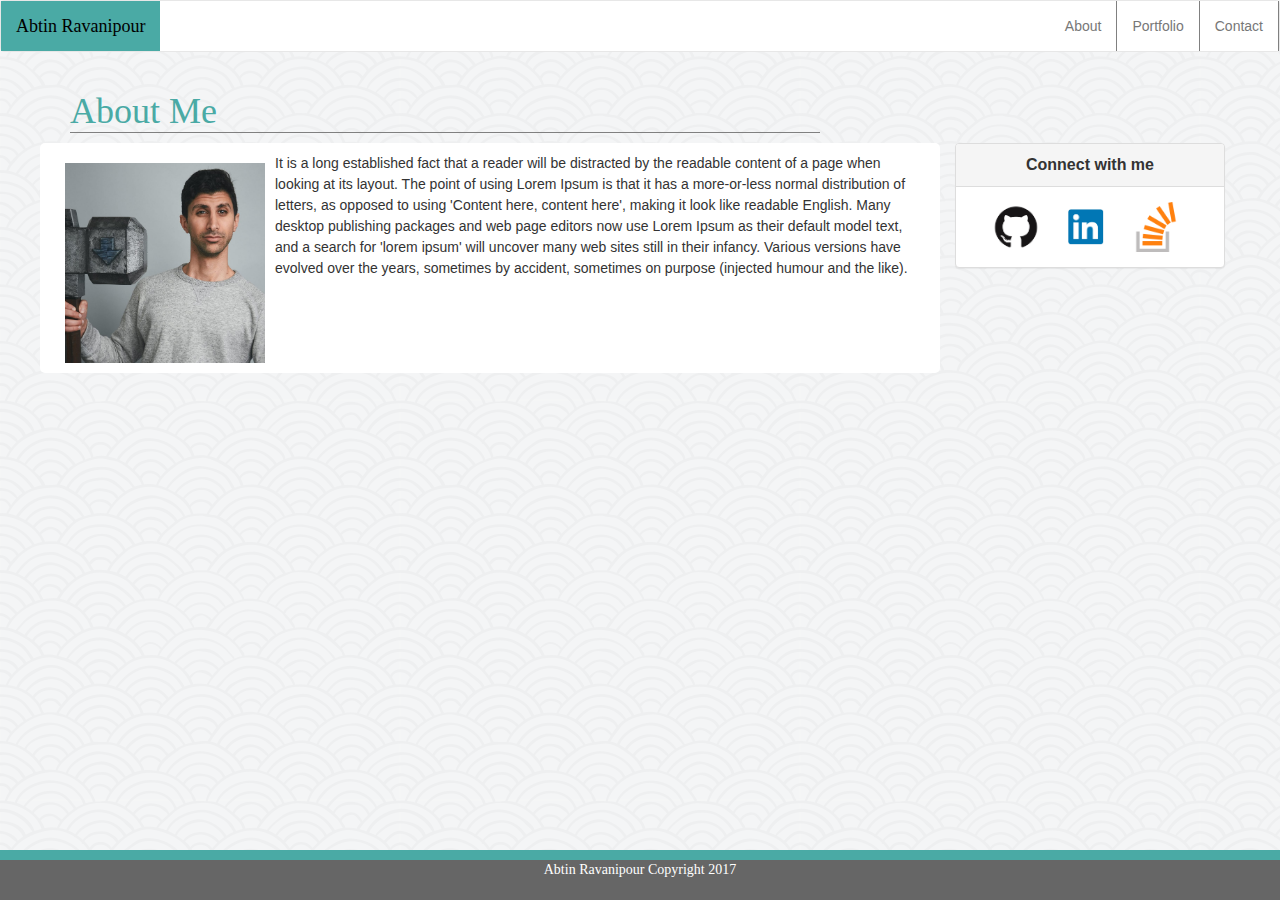
<file: index.html>
<!DOCTYPE html>
<html>
<head>
  <meta charset="UTF-8">
  <meta name="viewport" content="width=device-width">
    <link rel="stylesheet" href="https://maxcdn.bootstrapcdn.com/bootstrap/3.3.6/css/bootstrap.min.css">
    <script src="https://maxcdn.bootstrapcdn.com/bootstrap/3.3.7/js/bootstrap.min.js" integrity="sha384-Tc5IQib027qvyjSMfHjOMaLkfuWVxZxUPnCJA7l2mCWNIpG9mGCD8wGNIcPD7Txa" crossorigin="anonymous"></script>
    <link rel="stylesheet" type="text/css" href="style.css">
  <title>My Portfolio</title>
</head>
<body>
<!-- Nav bar Stars -->
<nav class="navbar navbar-default">
  <div class="container-fluid">
    <!-- Brand and toggle get grouped for better mobile display -->
    <div class="navbar-header">
      <button type="button" class="navbar-toggle collapsed" data-toggle="collapse" data-target="#bs-example-navbar-collapse-1" aria-expanded="false">
        <span class="sr-only">Toggle navigation</span>
        <span class="icon-bar"></span>
        <span class="icon-bar"></span>
        <span class="icon-bar"></span>
      </button>
      <a class="navbar-brand" href="#">Abtin Ravanipour</a>
    </div>


      <ul class="nav navbar-nav navbar-right">
        <li><a href="index.html">About</a></li>
        <li><a href="portfolio.html">Portfolio</a></li>
        <li><a href="contact.html">Contact</a></li>
     
      </ul>
    </div><!-- /.navbar-collapse -->
  </div><!-- /.container-fluid -->
</nav>
<!-- Navbar ends -->
<div class="container">

<!-- Row 1 -->
  <div class="row">
    <div class="col-md-8">
      <h1 class="line"> About Me </h1>
      </div>
  
  <div class="row">
    <div class="col-md-9 box"> 
    <img src="assets/images/bio.jpg" class="img-responsive size" alt="Responsive image">
      <p>It is a long established fact that a reader will be distracted by the readable content of a page when looking at its layout. The point of using Lorem Ipsum is that it has a more-or-less normal distribution of letters, as opposed to using 'Content here, content here', making it look like readable English. Many desktop publishing packages and web page editors now use Lorem Ipsum as their default model text, and a search for 'lorem ipsum' will uncover many web sites still in their infancy. Various versions have evolved over the years, sometimes by accident, sometimes on purpose (injected humour and the like).</p>
    </div>
    <div class="col-md-3">
      <div class="panel panel-default">
        <div class="panel-heading text-center">Connect with me
        </div>
          <div class="panel-body">
              <a href="https://github.com/Cabtn" target="_blank">
                <img src="assets/images/photo.jpg" class="img-responsive git" alt="Responsive image">
              </a>
            <a href="https://www.linkedin.com/in/aravanip/" target="_blank">
              <img src="assets/images/linkedin.jpg" class="img-responsive git" alt="Responsive image">
            </a>
            <a href="http://stackoverflow.com/users/4155642/cabtn" target="_blank">
              <img src="assets/images/stack.png" class="img-responsive git" alt="Responsive image">
                </a>
          </div>
      </div>
    </div>
    


    <footer>
      <nav class="navbar navbar-default navbar-fixed-bottom">
        <div class="container foot">
          Abtin Ravanipour Copyright 2017
        </div>
      </nav>
    </footer>
</div>

</body>
</html>
</file>
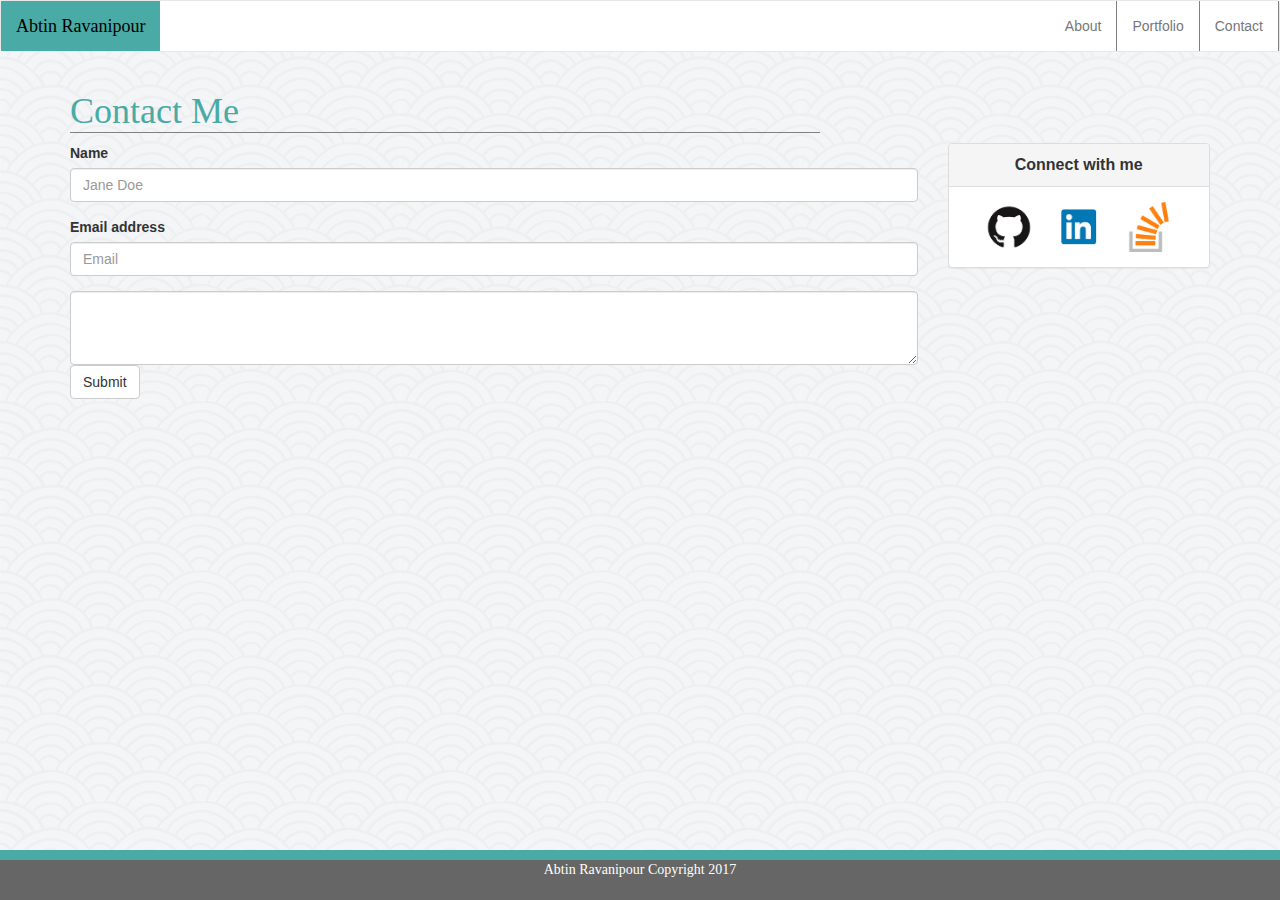
<file: contact.html>
<!DOCTYPE html>
<html>
<head>

  <meta charset="UTF-8">
  <meta name="viewport" content="width=device-width">
    <link rel="stylesheet" href="https://maxcdn.bootstrapcdn.com/bootstrap/3.3.6/css/bootstrap.min.css">
    <script src="https://maxcdn.bootstrapcdn.com/bootstrap/3.3.7/js/bootstrap.min.js" integrity="sha384-Tc5IQib027qvyjSMfHjOMaLkfuWVxZxUPnCJA7l2mCWNIpG9mGCD8wGNIcPD7Txa" crossorigin="anonymous"></script>
    <link rel="stylesheet" type="text/css" href="style.css">
  <title>My Portfolio</title>
</head>
<body>
<!-- Nav bar Stars -->
<nav class="navbar navbar-default">
  <div class="container-fluid">
    <!-- Brand and toggle get grouped for better mobile display -->
    <div class="navbar-header">
      <button type="button" class="navbar-toggle collapsed" data-toggle="collapse" data-target="#bs-example-navbar-collapse-1" aria-expanded="false">
        <span class="sr-only">Toggle navigation</span>
        <span class="icon-bar"></span>
        <span class="icon-bar"></span>
        <span class="icon-bar"></span>
      </button>
      <a class="navbar-brand" href="#">Abtin Ravanipour</a>
    </div>


      <ul class="nav navbar-nav navbar-right">
        <li><a href="index.html">About</a></li>
        <li><a href="portfolio.html">Portfolio</a></li>
        <li><a href="contact.html">Contact</a></li>
     
      </ul>
    </div><!-- /.navbar-collapse -->
  </div><!-- /.container-fluid -->
</nav>
<!-- Navbar ends -->

<div class="container">
<!-- Row 1 -->
  <div class="row">
      <div class="col-md-8">
      <h1 class="line"> Contact Me </h1>
      </div>
  </div>
<div class="row">
<form class=col-md-9>
      <div class="form-group">
        <label for="exampleInputName2">Name</label>
          <input type="text" class="form-control" id="exampleInputName2" placeholder="Jane Doe">
    </div>
    <div class="form-group">
        <label for="exampleInputEmail1">Email address</label>
          <input type="email" class="form-control" id="exampleInputEmail1" placeholder="Email">
    </div>
      <textarea class="form-control" rows="3"></textarea>
      <button type="submit" class="btn btn-default">Submit</button>
</form>
  <div class="col-md-3">
      <div class="panel panel-default">
        <div class="panel-heading text-center">Connect with me
        </div>
          <div class="panel-body">
              <a href="https://github.com/Cabtn" target="_blank">
                <img src="assets/images/photo.jpg" class="img-responsive git" alt="Responsive image">
              </a>
            <a href="https://www.linkedin.com/in/aravanip/" target="_blank">
              <img src="assets/images/linkedin.jpg" class="img-responsive git" alt="Responsive image">
            </a>
            <a href="http://stackoverflow.com/users/4155642/cabtn" target="_blank">
              <img src="assets/images/stack.png" class="img-responsive git" alt="Responsive image">
                </a>
          </div>
      </div>
    </div>
</div>
</div>


   <footer>
      <nav class="navbar navbar-default navbar-fixed-bottom">
        <div class="container foot">
          Abtin Ravanipour Copyright 2017
        </div>
</nav>
    </footer>
</body>
</html>
</file>
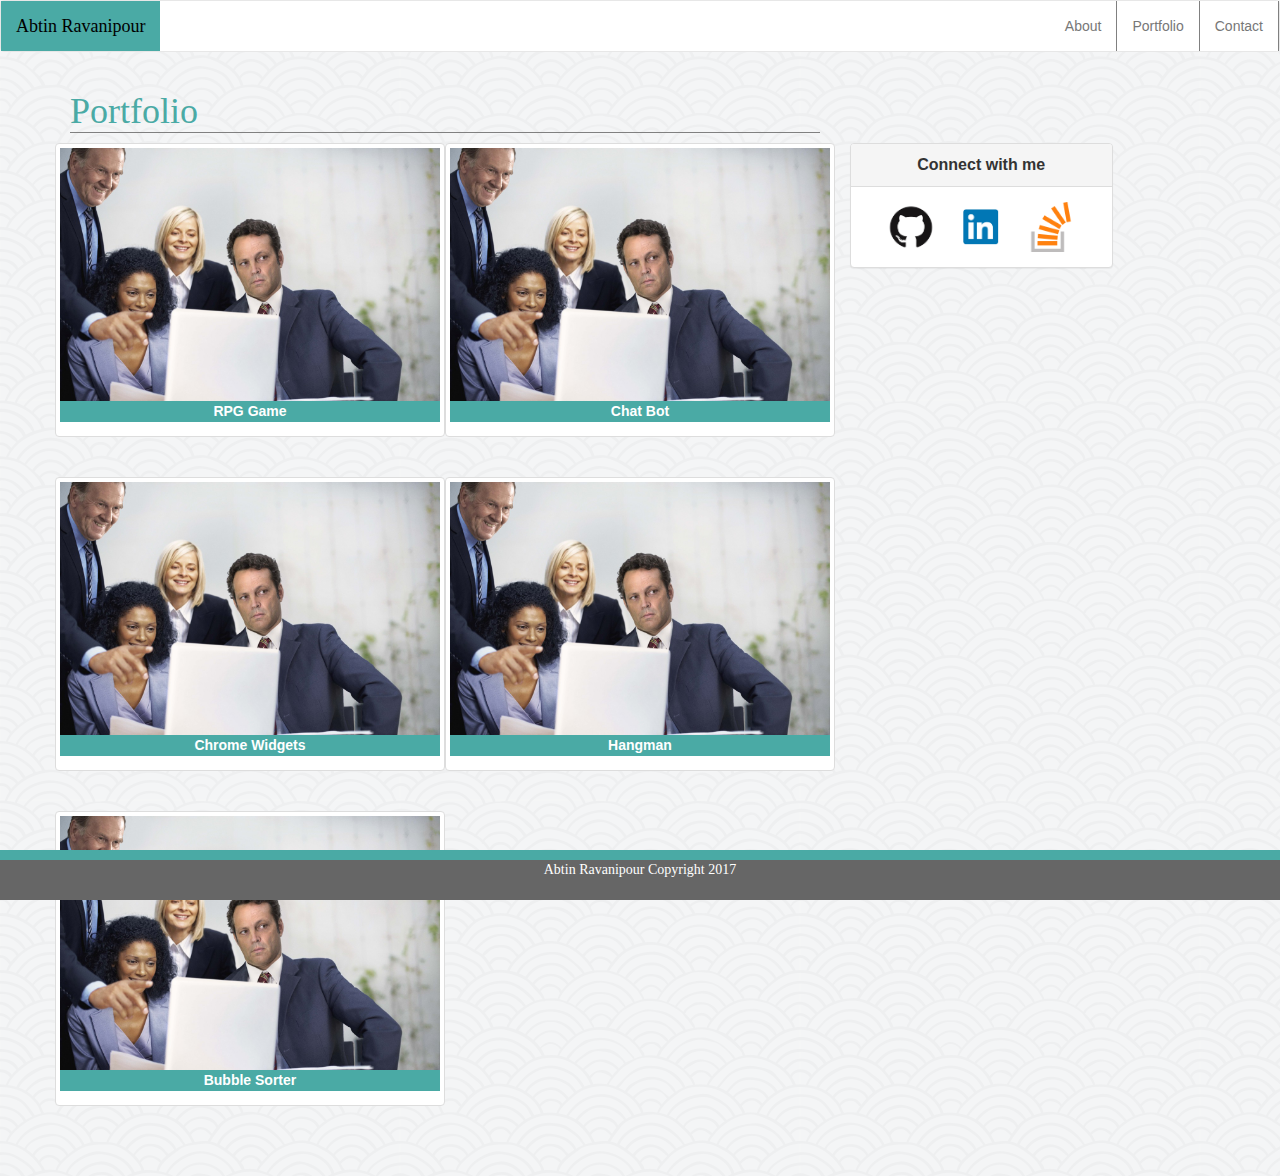
<file: portfolio.html>
<!DOCTYPE html>
<html>
<head>

  <meta charset="UTF-8">
  <meta name="viewport" content="width=device-width">
    <link rel="stylesheet" href="https://maxcdn.bootstrapcdn.com/bootstrap/3.3.6/css/bootstrap.min.css">
    <script src="https://maxcdn.bootstrapcdn.com/bootstrap/3.3.7/js/bootstrap.min.js" integrity="sha384-Tc5IQib027qvyjSMfHjOMaLkfuWVxZxUPnCJA7l2mCWNIpG9mGCD8wGNIcPD7Txa" crossorigin="anonymous"></script>
    <link rel="stylesheet" type="text/css" href="style.css">
  <title>My Portfolio</title>
</head>
<body>
<!-- Nav bar Stars -->
<nav class="navbar navbar-default">
  <div class="container-fluid">
    <!-- Brand and toggle get grouped for better mobile display -->
    <div class="navbar-header">
      <button type="button" class="navbar-toggle collapsed" data-toggle="collapse" data-target="#bs-example-navbar-collapse-1" aria-expanded="false">
        <span class="sr-only">Toggle navigation</span>
        <span class="icon-bar"></span>
        <span class="icon-bar"></span>
        <span class="icon-bar"></span>
      </button>
      <a class="navbar-brand" href="index.html">Abtin Ravanipour</a>
    </div>


      <ul class="nav navbar-nav navbar-right">
        <li><a href="index.html">About</a></li>
        <li><a href="portfolio.html">Portfolio</a></li>
        <li><a href="contact.html">Contact</a></li>
      </ul>
    </div><!-- /.navbar-collapse -->
  </div><!-- /.container-fluid -->
</nav>
<!-- Navbar ends -->

<div class="container">
<!-- Row 1 -->
<div box>
  <div class="row">
    <div class="col-md-8">
      <h1 class="line"> Portfolio </h1>
    </div>
  </div> 
<!-- Row 2 -->
  <div class="row">
    <div class="col-md-4 thumbnail">
        <img src="assets/images/vince.jpg" class="img-responsive" alt="Responsive image">
        <p class="text-center"> RPG Game</p>
    </div>
        
    <div class="col-md-4 thumbnail">
        <img src="assets/images/vince.jpg" class="img-responsive" alt="Responsive image">
        <p class="text-center"> Chat Bot </p>
    </div>
        <div class="col-md-3">
            <div class="panel panel-default">
                <div class="panel-heading text-center">Connect with me
                </div>
                <div class="panel-body">
                    <a href="https://github.com/Cabtn" target="_blank">
                      <img src="assets/images/photo.jpg" class="img-responsive git" alt="Responsive image">
                    </a>
                  <a href="https://www.linkedin.com/in/aravanip/" target="_blank">
                    <img src="assets/images/linkedin.jpg" class="img-responsive git" alt="Responsive image">
                  </a>
                  <a href="http://stackoverflow.com/users/4155642/cabtn" target="_blank">
                    <img src="assets/images/stack.png" class="img-responsive git" alt="Responsive image">
                      </a>
                </div>
            </div>
    </div>
  </div>

<br>
<!-- Row 3 -->
  <div class="row">
    <div class="col-md-4 thumbnail">
        <img src= "assets/images/vince.jpg" class="img-responsive" alt="Responsive image">
        <p class="text-center"> Chrome Widgets </p>
    </div>
        
        <div class="col-md-4 thumbnail">
        <img src="assets/images/vince.jpg" class="img-responsive" alt="Responsive image">
        <p class="text-center"> Hangman </p>
        </div>
  </div>
  <br>
<!-- Row 4 -->
  <div class="row">
    <div class="col-md-4 thumbnail">
      <img src= "assets/images/vince.jpg" class="img-responsive" alt="Responsive image">
      <p class="text-center"> Bubble Sorter </p>
    </div>
  </div>
</div>

   <footer>
      <nav class="navbar navbar-default navbar-fixed-bottom">
        <div class="container foot">
          Abtin Ravanipour Copyright 2017
        </div>
</nav>
    </footer>
</div>

</body>

</html>
</file>
<file: style.css>
body  {
	background-image: url("assets/images/seigaiha.png");
	font-family: 'Arial', 'Helvetica Neue', Helvetica, sans-serif;	
}

h1, h2, h3 {
	font-family: 'Georgia', Times, Times New Roman, serif;
}

li {
	border-right: 1px grey solid;
}

p {
	line-height: 150%;
}

footer {
	margin-top: 50px;
}
.container-fluid {
	background-color: white;
}


.name {
	color:#4aaaa5;
	background-color: white;
}
.text-center {
	color:white;
	background-color:#4aaaa5;
	font-weight: bold
}


.navbar-default .navbar-brand {
	color: black;
	font-family: 'Georgia', Times, Times New Roman, serif;;
}

form {
	width: 60% ;
}

.line {
	color: #4aaaa5;
	border-bottom: 1px solid gray;
}

.navbar-fixed-bottom
{
	background-color: #666666;
	border-top: 10px solid #4aaaa5;
	text-align: center;
	color: white;
	font-family: serif;
}

.navbar-brand {
	background-color: #4aaaa5;
	color: white;
	margin-left: 10%;
	text-decoration: none;

}

.panel-heading {
	font-weight: bold;
	font-size: 16px;
}

.box {
	background-color: white;
	border-radius: 5px;
	padding-top: 10px;

}

.size {
	width: 200px;
	margin: 10px;
	float: left;
}

.navbar-header {
	background-color: white;
}

.git {
	width: 50px;
	float: left;
	margin-left: 20px;
}
</file>
